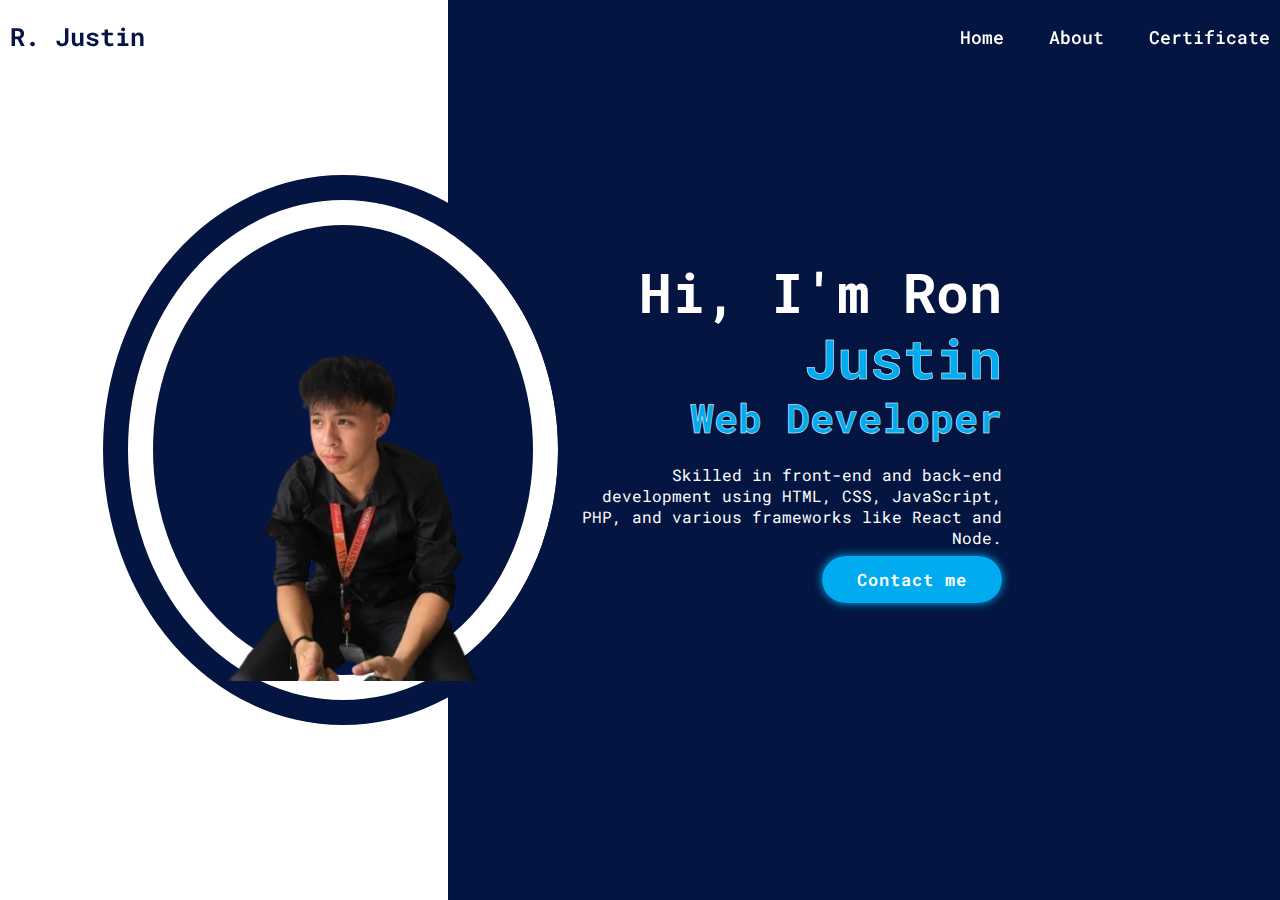
<file: index.html>
<!DOCTYPE html>
<html lang="en">
<head>
    <meta charset="UTF-8">
    <meta name="viewport" content="width=device-width, initial-scale=1.0">
    <meta http-equiv="X-UA-Compatible" content="IE=edge">
    <title>Personal Website</title>
    <link rel="stylesheet" href="style.css">
    <link rel="preconnect" href="https://fonts.googleapis.com">
    <link rel="preconnect" href="https://fonts.gstatic.com" crossorigin>
    <link href="https://fonts.googleapis.com/css2?family=Roboto+Mono:ital,wght@0,100..700;1,100..700&display=swap" rel="stylesheet">
</head>
<body>
<header class="header">
    <a href="#" class="logo">R. Justin</a>

    <nav class="navbar">
        <a href="index.html">Home</a>
        <a href="about.html">About</a>
        <a href="certificate.html">Certificate</a>
    </nav>

</header>
<section class="home">
    <div class="home-image">
    <img src="ngi.png">
    </div>
    <div class="home-content">
    
        <h1>Hi, I'm Ron <span>Justin</span></h1>
        <h3>Web Developer</h3>
        <p>Skilled in front-end and back-end
        development using HTML, CSS, JavaScript, PHP, and various 
        frameworks like React and Node.</p>

    <p><a href="#" class="btn">Contact me</a></p>

    </div>

</section>
    
</body>
</html>
</file>
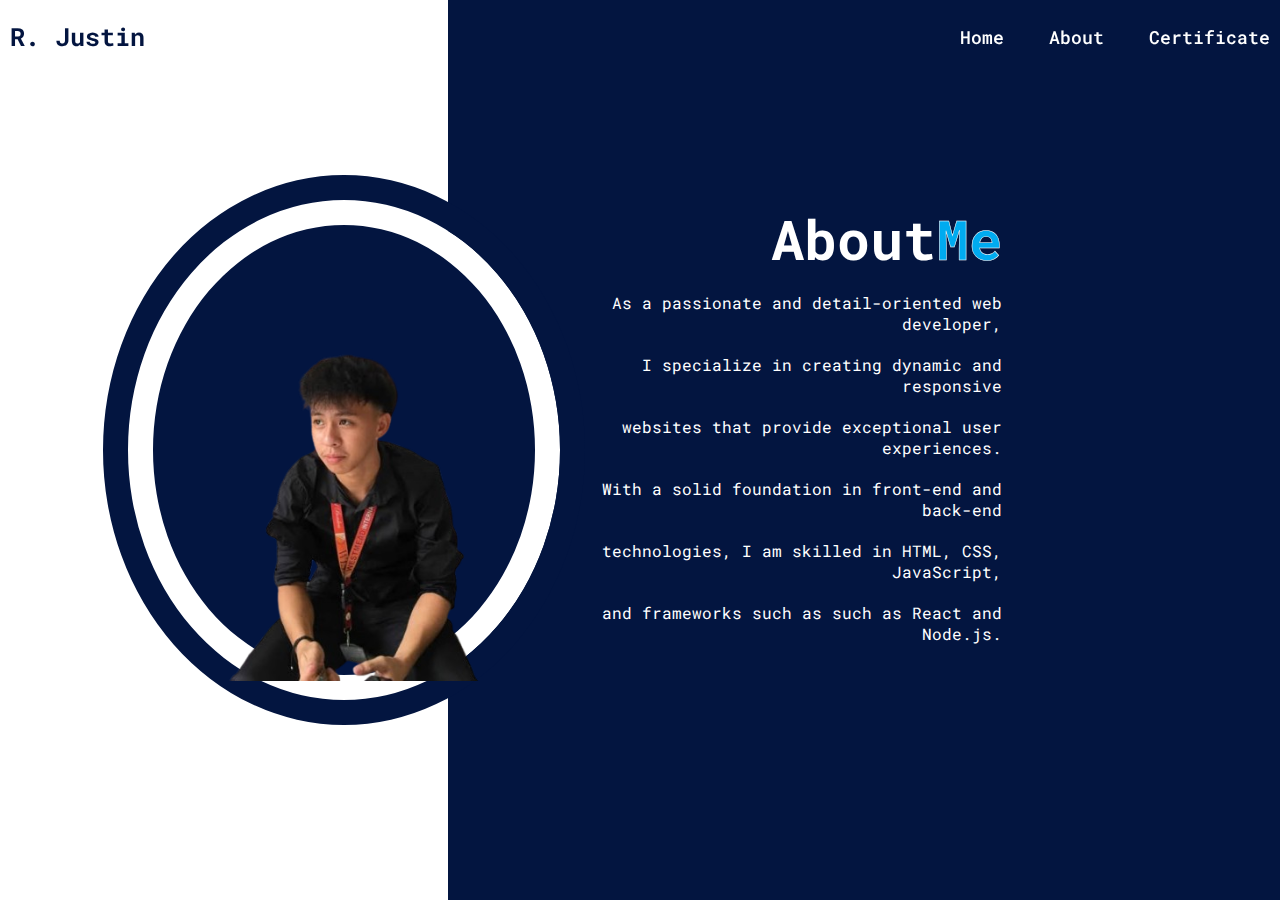
<file: about.html>
<!DOCTYPE html>
<html lang="en">
<head>
    <meta charset="UTF-8">
    <meta name="viewport" content="width=device-width, initial-scale=1.0">
    <meta http-equiv="X-UA-Compatible" content="IE=edge">
    <title>Personal Website</title>
    <link rel="stylesheet" href="style.css">
    <link rel="preconnect" href="https://fonts.googleapis.com">
    <link rel="preconnect" href="https://fonts.gstatic.com" crossorigin>
    <link href="https://fonts.googleapis.com/css2?family=Roboto+Mono:ital,wght@0,100..700;1,100..700&display=swap" rel="stylesheet">
</head>
<body>
<header class="header">
    <a href="#" class="logo">R. Justin</a>

    <nav class="navbar">
        <a href="index.html">Home</a>
        <a href="about.html">About</a>
        <a href="certificate.html">Certificate</a>

    </nav>

</header>
<section class="home">
    <div class="home-image">
    <img src="ngi.png">
    </div>
    <div class="home-content">

        <h1>About<span>Me</span></h1>
       <p>As a passionate and detail-oriented web developer,</p>
       <p> I specialize in creating dynamic and responsive</p>
       <p>websites that provide exceptional user experiences.</p>
       <p>With a solid foundation in front-end and back-end </p>
       <p>technologies, I am skilled in HTML, CSS, JavaScript,  </p>
       <p>and frameworks such as such as React and Node.js.</p>


    </div>

</section>
    
</body>
</html>
</file>
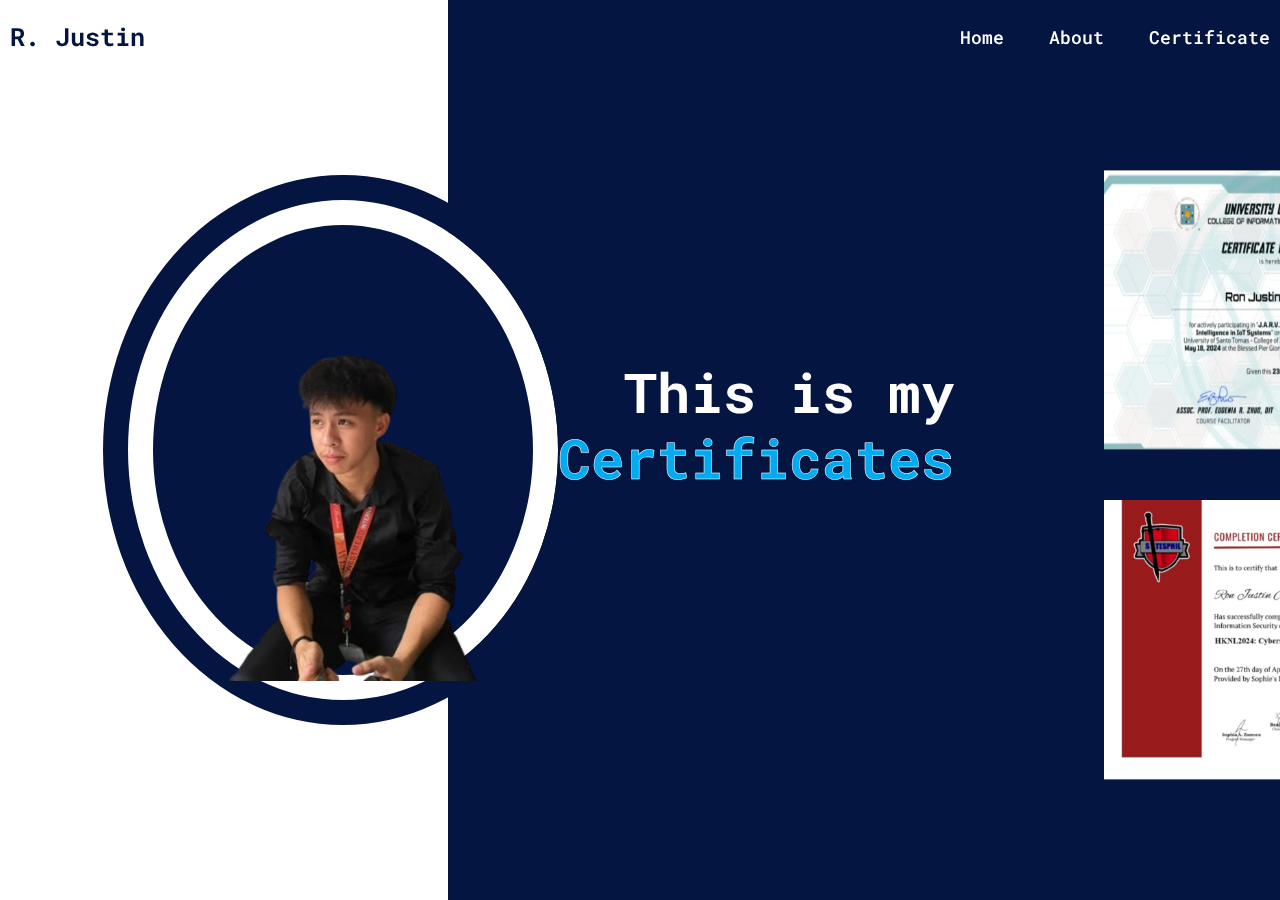
<file: certificate.html>
<!DOCTYPE html>
<html lang="en">
<head>
    <meta charset="UTF-8">
    <meta name="viewport" content="width=device-width, initial-scale=1.0">
    <meta http-equiv="X-UA-Compatible" content="IE=edge">
    <title>Personal Website</title>
    <link rel="stylesheet" href="style.css">
    <link rel="preconnect" href="https://fonts.googleapis.com">
    <link rel="preconnect" href="https://fonts.gstatic.com" crossorigin>
    <link href="https://fonts.googleapis.com/css2?family=Roboto+Mono:ital,wght@0,100..700;1,100..700&display=swap" rel="stylesheet">
</head>
<body>
<header class="header">
    <a href="#" class="logo">R. Justin</a>

    <nav class="navbar">
        <a href="index.html">Home</a>
        <a href="about.html">About</a>
        <a href="certificate.html">Certificate</a>

    </nav>

</header>
<section class="home">
    <div class="home-image">
    <img src="ngi.png">
    </div>
    <div class="home-content">
    
        <h1>This is my <span>Certificates</span></h1>
        

    </div> 
    <div class="cert-image">
        <img src="cert1.jpg">
        <img src="cert2.jpg">
    </div>

</section>
    
</body>
</html>
</file>
<file: style.css>
@import url("https://fonts.googleapis.com/css2?family=Roboto+Mono:ital,wght@0,100..700;1,100..700&display=swap");

*{
    margin: 0;
    padding: 0;
    box-sizing: border-box;
    font-family: "Roboto Mono", monospace;
}

.header{
    position: fixed;
    top: 0;
    left: 0;
    width: 100%;
    padding: 20px 10px;
    background: transparent;
    display: flex;
    justify-content: space-between;
    align-items: center;
    z-index: 100;
}

.logo {
    font-size: 25px;
    color: #031540;
    text-decoration: none;
    font-weight: 700;
}

.navbar a{
    font-size: 18px;
    color: #fff;
    text-decoration: none;
    font-weight: 500;
    margin-left: 35px;

}
 .navbar a:hover{
    color: #00abf0;
 }

 .home{
    height: 100vh;
    background: linear-gradient(-90deg, #031540 65%, #fff 35%);
    display: flex;
    justify-content: space-between;
    align-items: center;
    padding: 0 10%;
 }

 .home-image{
    display: flex;
    justify-content: center;
    align-items: center;
    width: 500px;
    height: 500px;
    background: #031540;
    border-radius: 50%;
    border: 25px solid #fff;
    outline: 25px solid #031540;
 }

 .home-image img{
    position: relative;
    bottom: 22px;
    max-width: 380px;
    object-fit: cover;
 }

 .home-content span{
    color: #00abf0;
    -webkit-text-stroke:.5px #fff;
}
 .home-content {
    max-width: 600px;
    color: #fff;
    text-align: right;
    margin-bottom: 50px;
    margin-right: 150px;
    
    
 }
 .cert-image img{
    display: flex;
    justify-content: center;
    align-items: center;
    width:370px;
    height:280px;
    margin-top: 50px;
 }

 .home-content h1{
    font-size: 55px;
    line-height: 1.2;
 }

 .home-content h3{
    font-size: 40px;
    color: #00abf0;
    -webkit-text-stroke:.5px #fff;
 }

 .home-content p{
    font-size: 16px;
    margin-top: 20px;
 }
 .btn {
    padding: 12px 35px;
    background: #00abf0;
    border-radius: 40px;
    font-size: 17px;
    color: #fff;
    text-decoration: none;
    font-weight: 600;
    letter-spacing: 1px;
    box-shadow: 0 0 10px #00abf0;
    transition: .5s;
 }

 .btn:hover {
    box-shadow: none;
 }
<<<<<<< HEAD

=======
>>>>>>> 3fef401813f55ea1e4424ef02bfa2cf9e3adda9f
</file>
